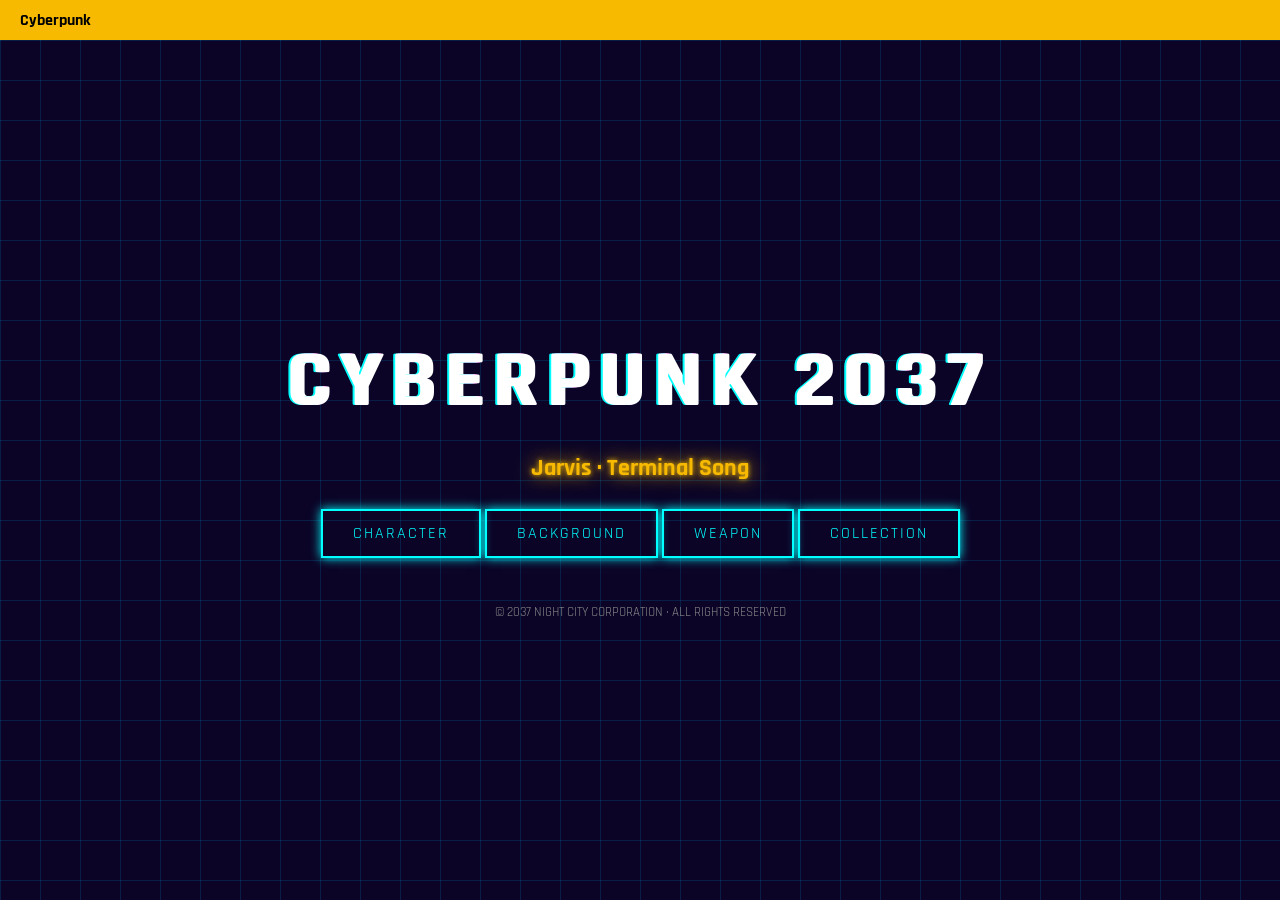
<file: index.html>
<!DOCTYPE html>
<html lang="zh-CN">
<head>
  <meta charset="UTF-8">
  <meta name="viewport" content="width=device-width, initial-scale=1.0">
  <title>CYBERPUNK 2037</title>
  <link rel="stylesheet" href="style.css">
  <link href="https://fonts.googleapis.com/css2?family=Rajdhani:wght@400;500;600;700&display=swap" rel="stylesheet">
  <link rel="icon" href="favicon.png">
  <style>
    /* 仅添加顶部黄条 不影响任何原有内容 */
    .top-yellow-bar {
      position: fixed;
      top: 0;
      left: 0;
      width: 100%;
      height: 40px;
      background-color: #f7ba00;
      display: flex;
      align-items: center;
      padding-left: 20px;
      z-index: 999;
    }
    .top-yellow-bar a {
      color: #000;
      font-weight: bold;
      text-decoration: none;
      font-size: 16px;
    }
    /* 让原有内容不被黄条挡住 */
    body {
      padding-top: 50px;
      margin: 0;
    }
  </style>
</head>
<body>

<!-- 只新增这一段：顶部黄条 -->
<div class="top-yellow-bar">
  <a href="https://www.cyberpunk.net/us/en/" target="_blank">Cyberpunk</a>
</div>

<audio id="bgm" loop preload="auto">
  <source src="music.mp3" type="audio/mpeg">
</audio>

<div class="container">
  <h1 class="glitch" data-text="CYBERPUNK 2037">CYBERPUNK 2037</h1>
  <h2 class="subglitch">Jarvis · Terminal Song</h2>
  <div class="nav">
    <a href="character.html" class="btn">CHARACTER</a>
    <a href="background.html" class="btn">BACKGROUND</a>
    <a href="weapon.html" class="btn">WEAPON</a>
    <a href="collection.html" class="btn">COLLECTION</a>
  </div>
  <div class="footer">
    <p>© 2037 NIGHT CITY CORPORATION · ALL RIGHTS RESERVED</p>
  </div>
</div>

<script>
document.addEventListener("click", function() {
  let audio = document.getElementById("bgm");
  if (audio.paused) {
    audio.play();
  }
});
</script>

</body>
</html>
</file>
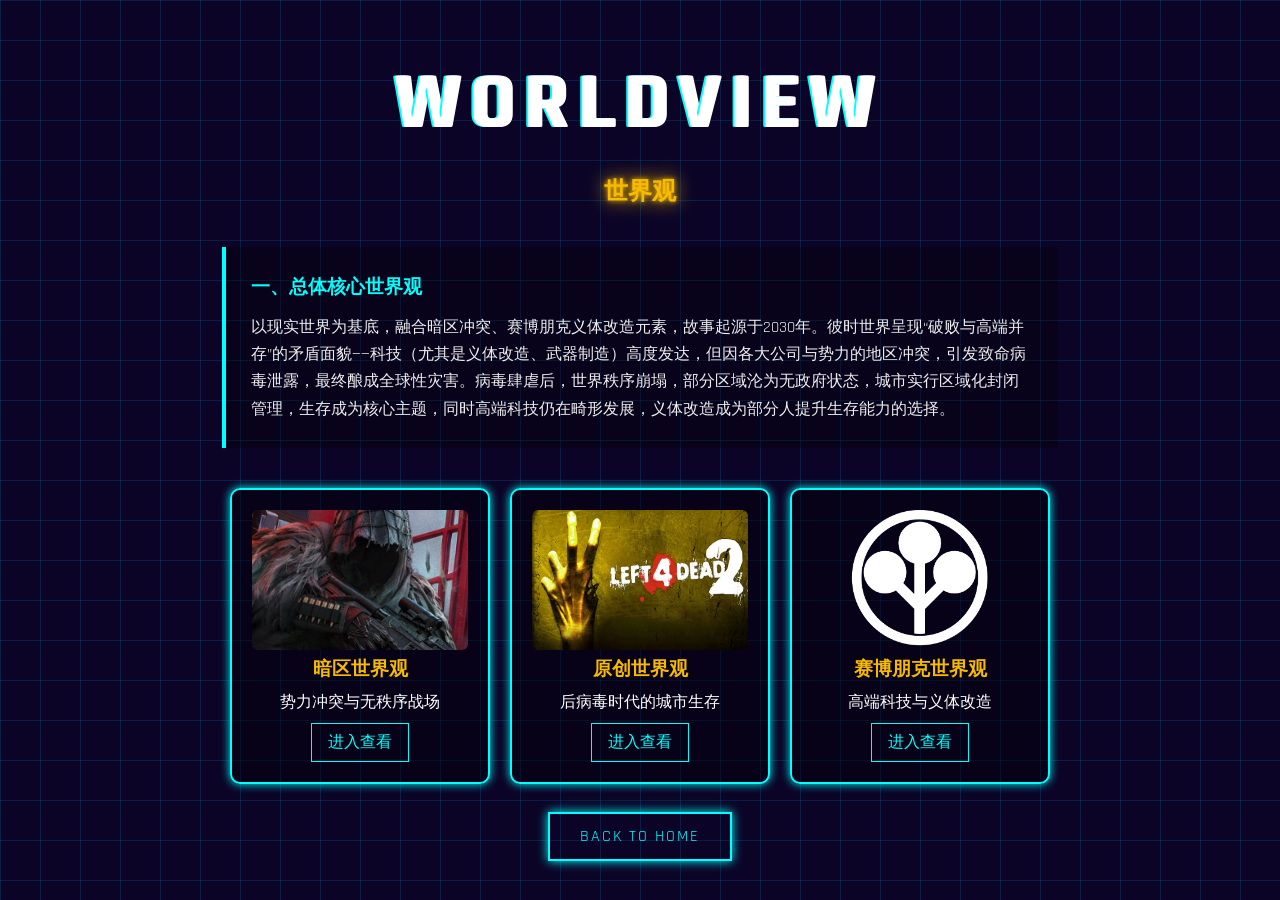
<file: background.html>
<!DOCTYPE html>
<html lang="zh-CN">
<head>
  <meta charset="UTF-8">
  <meta name="viewport" content="width=device-width, initial-scale=1.0">
  <title>BACKGROUND | CYBERPUNK 2037</title>
  <link rel="stylesheet" href="style.css">
  <link href="https://fonts.googleapis.com/css2?family=Rajdhani:wght@400&family=Rajdhani:wght@500&family=Rajdhani:wght@600&family=Rajdhani:wght@700&display=swap" rel="stylesheet">
  <style>
    .world-card-box {
      max-width: 900px;
      margin: 0 auto;
      display: flex;
      flex-wrap: wrap;
      gap: 20px;
      justify-content: center;
      margin-top: 40px;
    }
    .world-card {
      width: 260px;
      background: rgba(0,0,0,0.4);
      border: 2px solid #00ffff;
      padding: 20px;
      border-radius: 10px;
      text-align: center;
      box-shadow: 0 0 10px #00ffff;
      transition: 0.3s;
    }
    .world-card:hover {
      transform: translateY(-5px);
      box-shadow: 0 0 25px #00ffff;
    }
    .world-img {
      width: 100%;
      height: 140px;
      object-fit: cover;
      border-radius: 6px;
    }
    .world-card h3 {
      color: #f7ba00;
      margin-bottom: 10px;
    }
    .world-card a {
      display: inline-block;
      margin-top: 10px;
      padding: 8px 16px;
      border: 1px solid #00ffff;
      color: #00ffff;
      text-decoration: none;
      transition: 0.3s;
    }
    .world-card a:hover {
      background: #00ffff;
      color: #000;
    }
    .core-text {
      max-width: 850px;
      margin: 0 auto;
      text-align: left;
      line-height: 1.7;
      color: #eee;
      background: rgba(0,0,0,0.3);
      padding: 25px;
      border-left: 4px solid #00ffff;
      margin-bottom: 30px;
    }
  </style>
</head>
<body>

<audio id="bgm" loop preload="auto">
  <source src="music2.mp3" type="audio/mpeg">
</audio>

<div class="container">
  <h1 class="glitch" data-text="WORLDVIEW">WORLDVIEW</h1>
  <h2 class="subglitch">世界观</h2>

  <div class="core-text">
    <h3 style="color:#00ffff;margin-bottom:10px;">一、总体核心世界观</h3>
    <p>以现实世界为基底，融合暗区冲突、赛博朋克义体改造元素，故事起源于2030年。彼时世界呈现“破败与高端并存”的矛盾面貌——科技（尤其是义体改造、武器制造）高度发达，但因各大公司与势力的地区冲突，引发致命病毒泄露，最终酿成全球性灾害。病毒肆虐后，世界秩序崩塌，部分区域沦为无政府状态，城市实行区域化封闭管理，生存成为核心主题，同时高端科技仍在畸形发展，义体改造成为部分人提升生存能力的选择。</p>
  </div>

  <div class="world-card-box">
    <div class="world-card">
      <img src="anqu.png" class="world-img" alt="暗区世界观">
      <h3>暗区世界观</h3>
      <p>势力冲突与无秩序战场</p>
      <a href="world-dark.html">进入查看</a>
    </div>

    <div class="world-card">
      <img src="yuanchuang.png" class="world-img" alt="原创世界观">
      <h3>原创世界观</h3>
      <p>后病毒时代的城市生存</p>
      <a href="world-original.html">进入查看</a>
    </div>

    <div class="world-card">
      <img src="saibo.png" class="world-img" alt="赛博朋克世界观">
      <h3>赛博朋克世界观</h3>
      <p>高端科技与义体改造</p>
      <a href="world-cyber.html">进入查看</a>
    </div>
  </div>

  <br><br>
  <a href="index.html" class="btn">BACK TO HOME</a>
</div>

<script>
document.addEventListener("click", function(){
  let a = document.getElementById("bgm");
  if(a.paused) a.play();
});
</script>
</body>
</html>
</file>
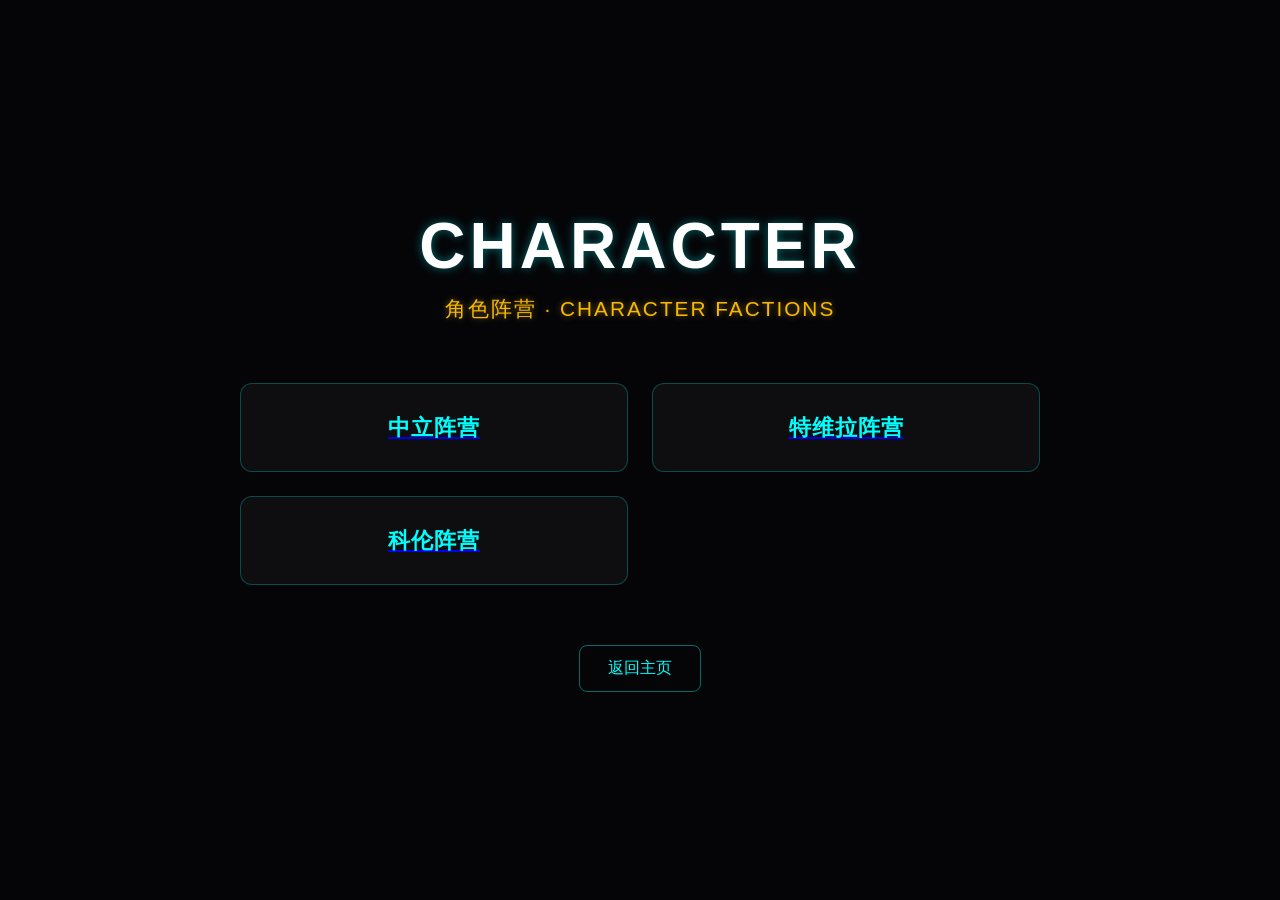
<file: character.html>
<!DOCTYPE html>
<html lang="zh-CN">
<head>
  <meta charset="UTF-8">
  <meta name="viewport" content="width=device-width, initial-scale=1.0">
  <title>CHARACTER | CYBERPUNK 2037</title>
  <link rel="icon" href="favicon.png">
  <style>
    * {
      margin: 0;
      padding: 0;
      box-sizing: border-box;
      font-family: 'Segoe UI', Roboto, sans-serif;
    }
    body {
      background: #050508;
      color: #e5e5e5;
      min-height: 100vh;
      display: flex;
      flex-direction: column;
      align-items: center;
      justify-content: center;
      padding: 60px 20px;
      overflow-x: hidden;
    }
    h1 {
      font-size: 4rem;
      font-weight: 700;
      color: #ffffff;
      text-shadow: 0 0 10px rgba(0, 255, 255, 0.4);
      letter-spacing: 4px;
      margin-bottom: 12px;
    }
    .subtitle {
      font-size: 1.3rem;
      color: #f7ba00;
      text-shadow: 0 0 6px rgba(247, 186, 0, 0.5);
      letter-spacing: 2px;
      margin-bottom: 60px;
    }
    .camp-grid {
      display: grid;
      grid-template-columns: repeat(auto-fit, minmax(280px, 1fr));
      gap: 24px;
      max-width: 800px;
      width: 100%;
      margin-bottom: 60px;
    }
    .camp-card {
      background: rgba(255, 255, 255, 0.04);
      border: 1px solid rgba(0, 255, 255, 0.25);
      border-radius: 12px;
      padding: 28px 20px;
      text-align: center;
      cursor: pointer;
      transition: all 0.3s ease;
    }
    .camp-card:hover {
      background: rgba(0, 255, 255, 0.08);
      border-color: rgba(0, 255, 255, 0.6);
      box-shadow: 0 0 20px rgba(0, 255, 255, 0.25);
      transform: translateY(-4px);
    }
    .camp-title {
      font-size: 1.4rem;
      font-weight: 600;
      color: #00ffff;
      letter-spacing: 1px;
    }
    .btn-back {
      padding: 12px 28px;
      background: transparent;
      border: 1px solid rgba(0, 255, 255, 0.4);
      border-radius: 8px;
      color: #00ffff;
      font-size: 1rem;
      text-decoration: none;
      transition: all 0.3s ease;
    }
    .btn-back:hover {
      background: rgba(0, 255, 255, 0.1);
      border-color: rgba(0, 255, 255, 0.8);
      box-shadow: 0 0 12px rgba(0, 255, 255, 0.2);
    }
  </style>
</head>
<body>

<h1>CHARACTER</h1>
<div class="subtitle">角色阵营 · CHARACTER FACTIONS</div>

<div class="camp-grid">
  <a href="char-list.html?camp=中立阵营" class="camp-card">
    <div class="camp-title">中立阵营</div>
  </a>
  <a href="char-list.html?camp=特维拉阵营" class="camp-card">
    <div class="camp-title">特维拉阵营</div>
  </a>
  <a href="char-list.html?camp=科伦阵营" class="camp-card">
    <div class="camp-title">科伦阵营</div>
  </a>
</div>

<a href="index.html" class="btn-back">返回主页</a>

</body>
</html>
</file>
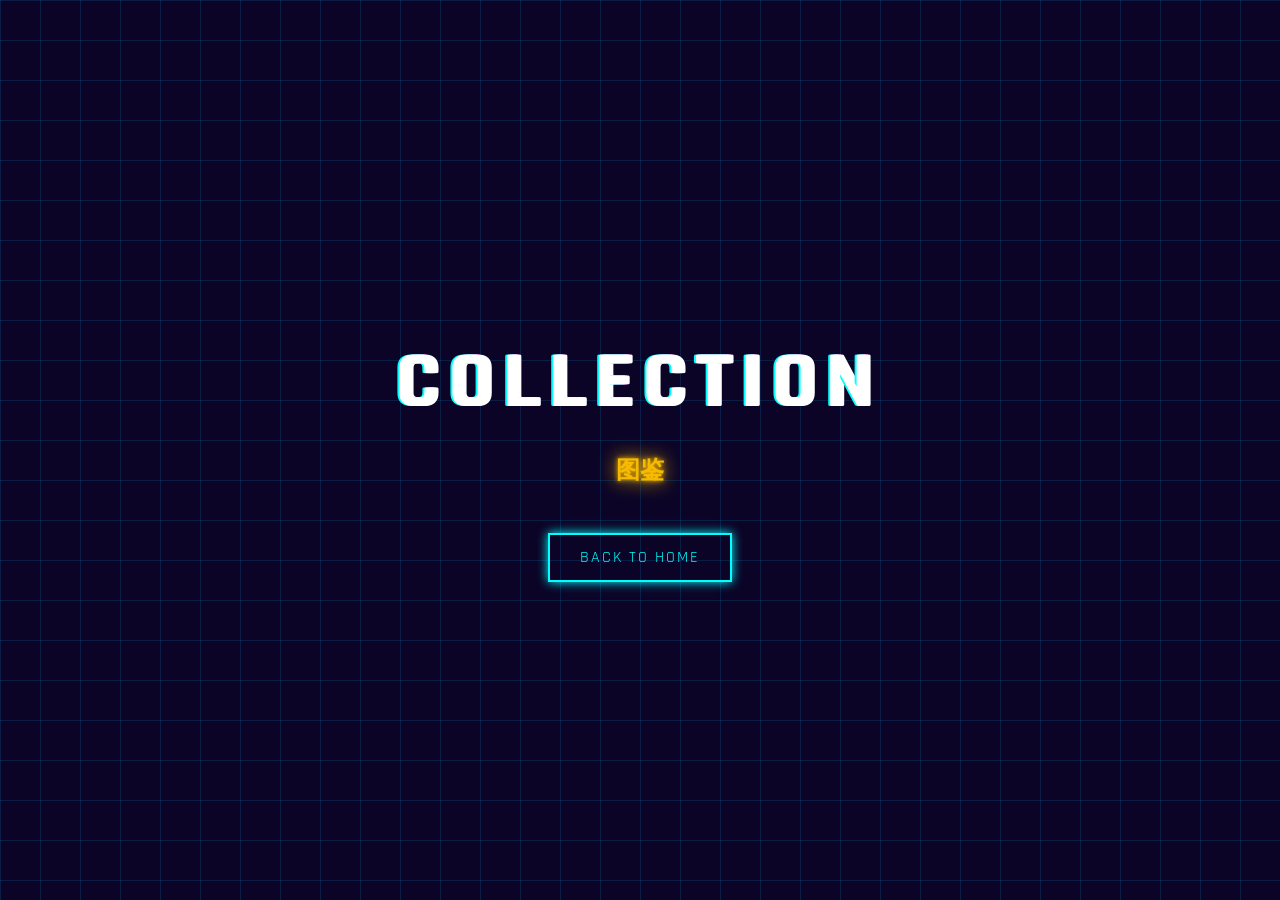
<file: collection.html>
<!DOCTYPE html>
<html lang="zh-CN">
<head>
  <meta charset="UTF-8">
  <meta name="viewport" content="width=device-width, initial-scale=1.0">
  <title>COLLECTION | CYBERPUNK 2037</title>
  <link rel="stylesheet" href="style.css">
  <link href="https://fonts.googleapis.com/css2?family=Rajdhani:wght@400;500;600;700&display=swap" rel="stylesheet">
</head>
<body>

<audio id="bgm" loop preload="auto">
  <source src="music2.mp3" type="audio/mpeg">
</audio>

<div class="container">
  <h1 class="glitch" data-text="COLLECTION">COLLECTION</h1>
  <h2 class="subglitch">
    <a href="https://www.valencygraphics.com/cyberpunk-2077" target="_blank" style="color: #f7ba00;text-shadow: 0 0 5px #f7ba00,0 0 20px #f7ba00;text-decoration: none;">图鉴</a>
  </h2>
  <br>
  <a href="index.html" class="btn">BACK TO HOME</a>
</div>

<script>
document.addEventListener("click",function(){
  let m=document.getElementById("bgm");
  if(m.paused)m.play();
})
</script>
</body>
</html>
</file>
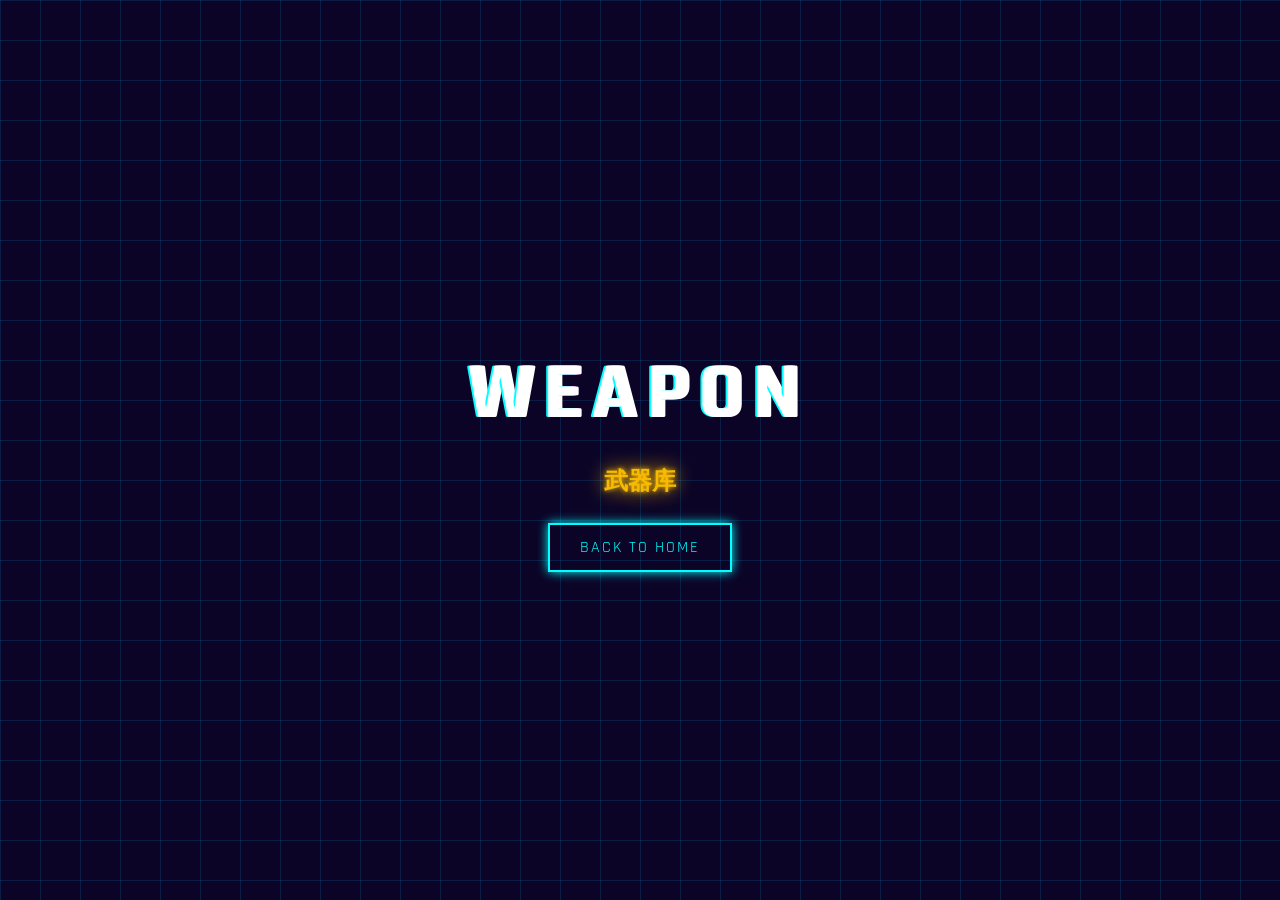
<file: weapon.html>
<!DOCTYPE html>
<html lang="zh-CN">
<head>
  <meta charset="UTF-8">
  <meta name="viewport" content="width=device-width, initial-scale=1.0">
  <title>WEAPON</title>
  <link rel="stylesheet" href="style.css">
  <link href="https://fonts.googleapis.com/css2?family=Rajdhani:wght@400;500;600;700&display=swap" rel="stylesheet">
</head>
<body>

<audio id="bgm" loop preload="auto">
  <source src="music2.mp3" type="audio/mpeg">
</audio>

<div class="container">
  <h1 class="glitch" data-text="WEAPON">WEAPON</h1>
  <h2 class="subglitch">
    <a href="https://cyberpunk.huijiwiki.com/wiki/%E5%88%86%E7%B1%BB:%E6%AD%A6%E5%99%A8" style="color:inherit;text-decoration:none;">武器库</a>
  </h2>
  <a href="index.html" class="btn">BACK TO HOME</a>
</div>

<script>
document.addEventListener("click", function() {
  let audio = document.getElementById("bgm");
  if (audio.paused) {
    audio.play();
  }
});
</script>

</body>
</html>
</file>
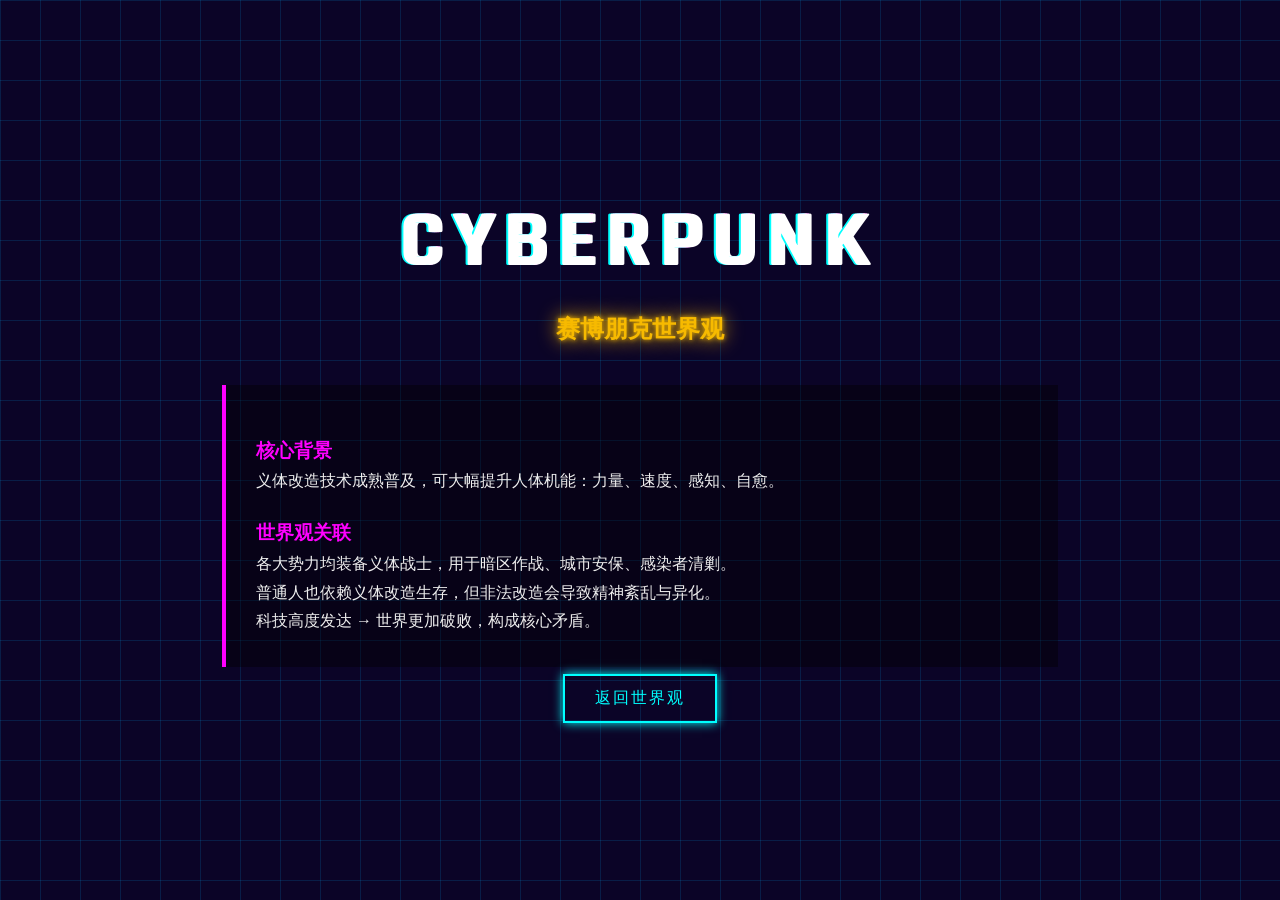
<file: world-cyber.html>
<!DOCTYPE html>
<html lang="zh-CN">
<head>
  <meta charset="UTF-8">
  <meta name="viewport" content="width=device-width, initial-scale=1.0">
  <title>赛博朋克世界观 | CYBERPUNK 2037</title>
  <link rel="stylesheet" href="style.css">
  <link href="https://fonts.googleapis.com/css2?family=Rajdhani:wght@400;500;600;700&display=swap" rel="stylesheet">
  <style>
    .content{max-width:850px;margin:0 auto;text-align:left;line-height:1.8;color:#eee;background:rgba(0,0,0,0.4);padding:30px;border-left:4px solid #ff00ff}
    .content h3{color:#ff00ff;margin-top:20px}
  </style>
</head>
<body>
<audio id="bgm" loop preload="auto"><source src="music2.mp3"></audio>
<div class="container">
  <h1 class="glitch" data-text="CYBERPUNK">CYBERPUNK</h1>
  <h2 class="subglitch">赛博朋克世界观</h2>
  <div class="content">
    <h3>核心背景</h3>
    <p>义体改造技术成熟普及，可大幅提升人体机能：力量、速度、感知、自愈。</p>
    <h3>世界观关联</h3>
    <p>各大势力均装备义体战士，用于暗区作战、城市安保、感染者清剿。</p>
    <p>普通人也依赖义体改造生存，但非法改造会导致精神紊乱与异化。</p>
    <p>科技高度发达 → 世界更加破败，构成核心矛盾。</p>
  </div>
  <br>
  <a href="background.html" class="btn">返回世界观</a>
</div>
<script>document.addEventListener("click",()=>{let a=document.getElementById("bgm");if(a.paused)a.play()});</script>
</body>
</html>
</file>
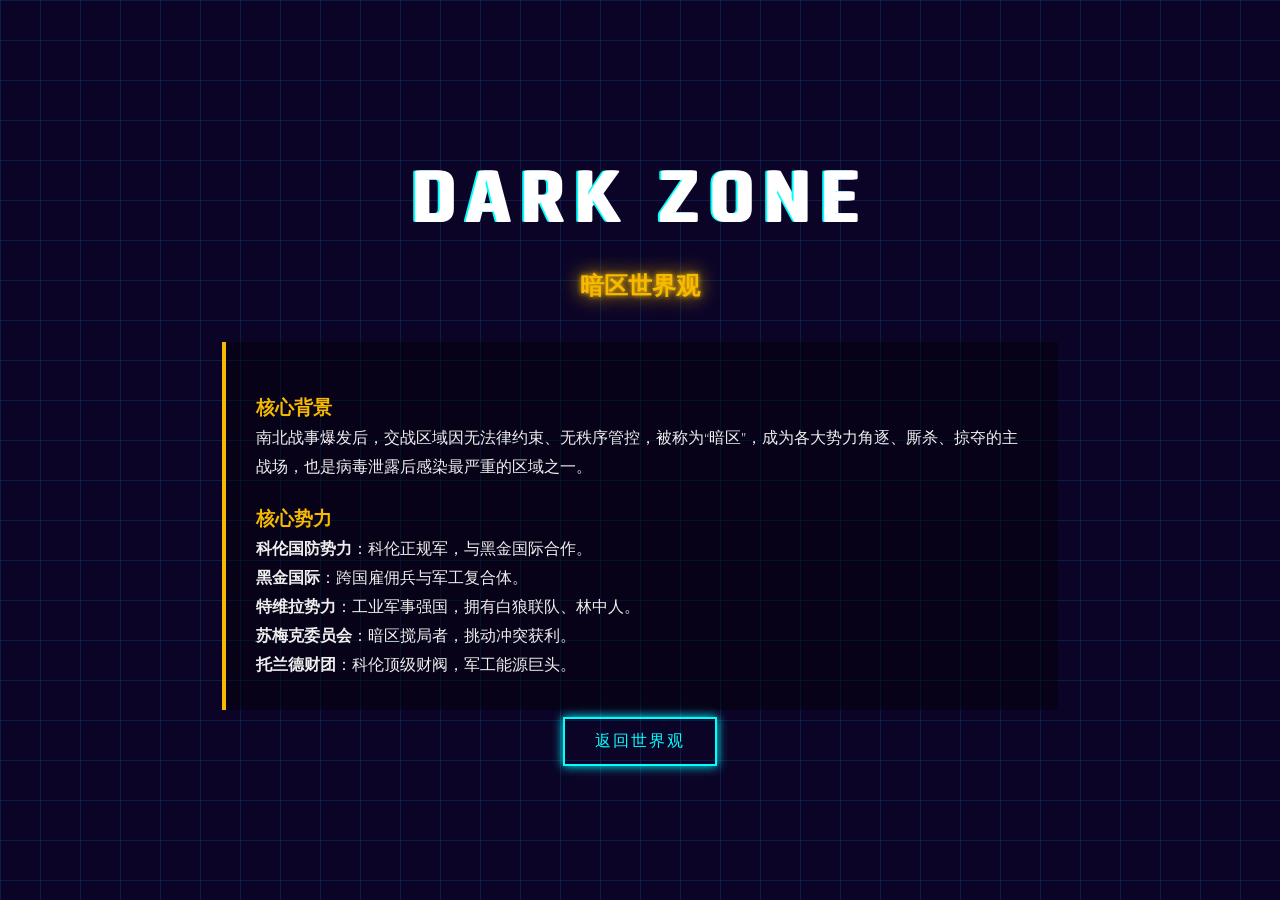
<file: world-dark.html>
<!DOCTYPE html>
<html lang="zh-CN">
<head>
  <meta charset="UTF-8">
  <meta name="viewport" content="width=device-width, initial-scale=1.0">
  <title>暗区世界观 | CYBERPUNK 2037</title>
  <link rel="stylesheet" href="style.css">
  <link href="https://fonts.googleapis.com/css2?family=Rajdhani:wght@400;500;600;700&display=swap" rel="stylesheet">
  <style>
    .content{max-width:850px;margin:0 auto;text-align:left;line-height:1.8;color:#eee;background:rgba(0,0,0,0.4);padding:30px;border-left:4px solid #f7ba00}
    .content h3{color:#f7ba00;margin-top:20px}
  </style>
</head>
<body>
<audio id="bgm" loop preload="auto"><source src="music2.mp3"></audio>
<div class="container">
  <h1 class="glitch" data-text="DARK ZONE">DARK ZONE</h1>
  <h2 class="subglitch">暗区世界观</h2>
  <div class="content">
    <h3>核心背景</h3>
    <p>南北战事爆发后，交战区域因无法律约束、无秩序管控，被称为“暗区”，成为各大势力角逐、厮杀、掠夺的主战场，也是病毒泄露后感染最严重的区域之一。</p>
    <h3>核心势力</h3>
    <p><strong>科伦国防势力</strong>：科伦正规军，与黑金国际合作。</p>
    <p><strong>黑金国际</strong>：跨国雇佣兵与军工复合体。</p>
    <p><strong>特维拉势力</strong>：工业军事强国，拥有白狼联队、林中人。</p>
    <p><strong>苏梅克委员会</strong>：暗区搅局者，挑动冲突获利。</p>
    <p><strong>托兰德财团</strong>：科伦顶级财阀，军工能源巨头。</p>
  </div>
  <br>
  <a href="background.html" class="btn">返回世界观</a>
</div>
<script>document.addEventListener("click",()=>{let a=document.getElementById("bgm");if(a.paused)a.play()});</script>
</body>
</html>
</file>
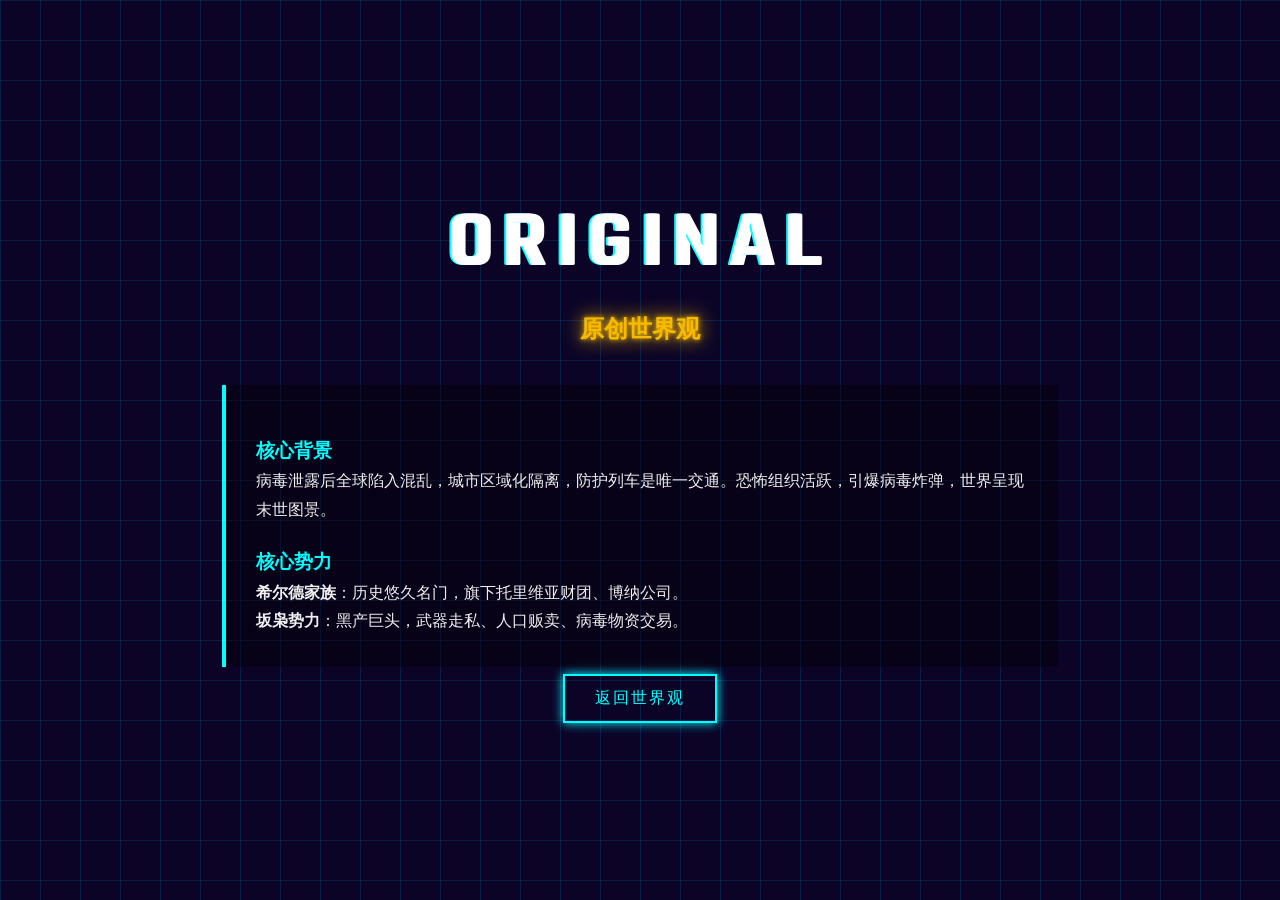
<file: world-original.html>
<!DOCTYPE html>
<html lang="zh-CN">
<head>
  <meta charset="UTF-8">
  <meta name="viewport" content="width=device-width, initial-scale=1.0">
  <title>原创世界观 | CYBERPUNK 2037</title>
  <link rel="stylesheet" href="style.css">
  <link href="https://fonts.googleapis.com/css2?family=Rajdhani:wght@400;500;600;700&display=swap" rel="stylesheet">
  <style>
    .content{max-width:850px;margin:0 auto;text-align:left;line-height:1.8;color:#eee;background:rgba(0,0,0,0.4);padding:30px;border-left:4px solid #00ffff}
    .content h3{color:#00ffff;margin-top:20px}
  </style>
</head>
<body>
<audio id="bgm" loop preload="auto"><source src="music2.mp3"></audio>
<div class="container">
  <h1 class="glitch" data-text="ORIGINAL">ORIGINAL</h1>
  <h2 class="subglitch">原创世界观</h2>
  <div class="content">
    <h3>核心背景</h3>
    <p>病毒泄露后全球陷入混乱，城市区域化隔离，防护列车是唯一交通。恐怖组织活跃，引爆病毒炸弹，世界呈现末世图景。</p>
    <h3>核心势力</h3>
    <p><strong>希尔德家族</strong>：历史悠久名门，旗下托里维亚财团、博纳公司。</p>
    <p><strong>坂枭势力</strong>：黑产巨头，武器走私、人口贩卖、病毒物资交易。</p>
  </div>
  <br>
  <a href="background.html" class="btn">返回世界观</a>
</div>
<script>document.addEventListener("click",()=>{let a=document.getElementById("bgm");if(a.paused)a.play()});</script>
</body>
</html>
</file>
<file: style.css>
* {
  margin: 0;
  padding: 0;
  box-sizing: border-box;
  font-family: 'Rajdhani', sans-serif;
}

body {
  background: #0b0427;
  min-height: 100vh;
  display: flex;
  align-items: center;
  justify-content: center;
  color: #fff;
  overflow-x: hidden;
  /* 静态网格背景 */
  background-image: 
    linear-gradient(rgba(0, 180, 255, 0.15) 1px, transparent 1px),
    linear-gradient(90deg, rgba(0, 180, 255, 0.15) 1px, transparent 1px);
  background-size: 40px 40px;
  background-attachment: fixed;
}

.container {
  text-align: center;
  padding: 2rem;
  max-width: 900px;
  width: 100%;
  position: relative;
  z-index: 10;
}

.glitch {
  font-size: 5rem;
  font-weight: bold;
  text-transform: uppercase;
  position: relative;
  color: #fff;
  letter-spacing: 10px;
  margin-bottom: 20px;
}

.glitch::before,
.glitch::after {
  content: attr(data-text);
  position: absolute;
  top: 0;
  left: 0;
  width: 100%;
  height: 100%;
}

.glitch::before {
  left: 2px;
  text-shadow: -2px 0 #ff00ff;
  animation: glitch-1 2s infinite linear alternate-reverse;
}

.glitch::after {
  left: -2px;
  text-shadow: -2px 0 #00ffff;
  animation: glitch-2 3s infinite linear alternate-reverse;
}

@keyframes glitch-1 {
  0% { clip: rect(42px, 9999px, 44px, 0); }
  20% { clip: rect(12px, 9999px, 59px, 0); }
  100% { clip: rect(45px, 9999px, 98px, 0); }
}

@keyframes glitch-2 {
  0% { clip: rect(65px, 9999px, 100px, 0); }
  20% { clip: rect(52px, 9999px, 74px, 0); }
  100% { clip: rect(89px, 9999px, 85px, 0); }
}

.subglitch {
  font-size: 1.5rem;
  color: #f7ba00;
  text-shadow: 0 0 5px #f7ba00, 0 0 20px #f7ba00;
  margin-bottom: 40px;
}

.btn {
  padding: 12px 30px;
  border: 2px solid #00ffff;
  background: transparent;
  color: #00ffff;
  font-size: 1rem;
  text-transform: uppercase;
  text-decoration: none;
  letter-spacing: 2px;
  transition: 0.3s;
  box-shadow: 0 0 10px #00ffff;
}

.btn:hover {
  background: #00ffff;
  color: #000;
  box-shadow: 0 0 20px #00ffff, 0 0 40px #00ffff;
}

.footer {
  margin-top: 60px;
  color: #888;
  font-size: 0.8rem;
}

@media (max-width: 768px) {
  .glitch {
    font-size: 2.5rem;
    letter-spacing: 5px;
  }
  .btn {
    padding: 10px 20px;
    font-size: 0.9rem;
  }
}
</file>
